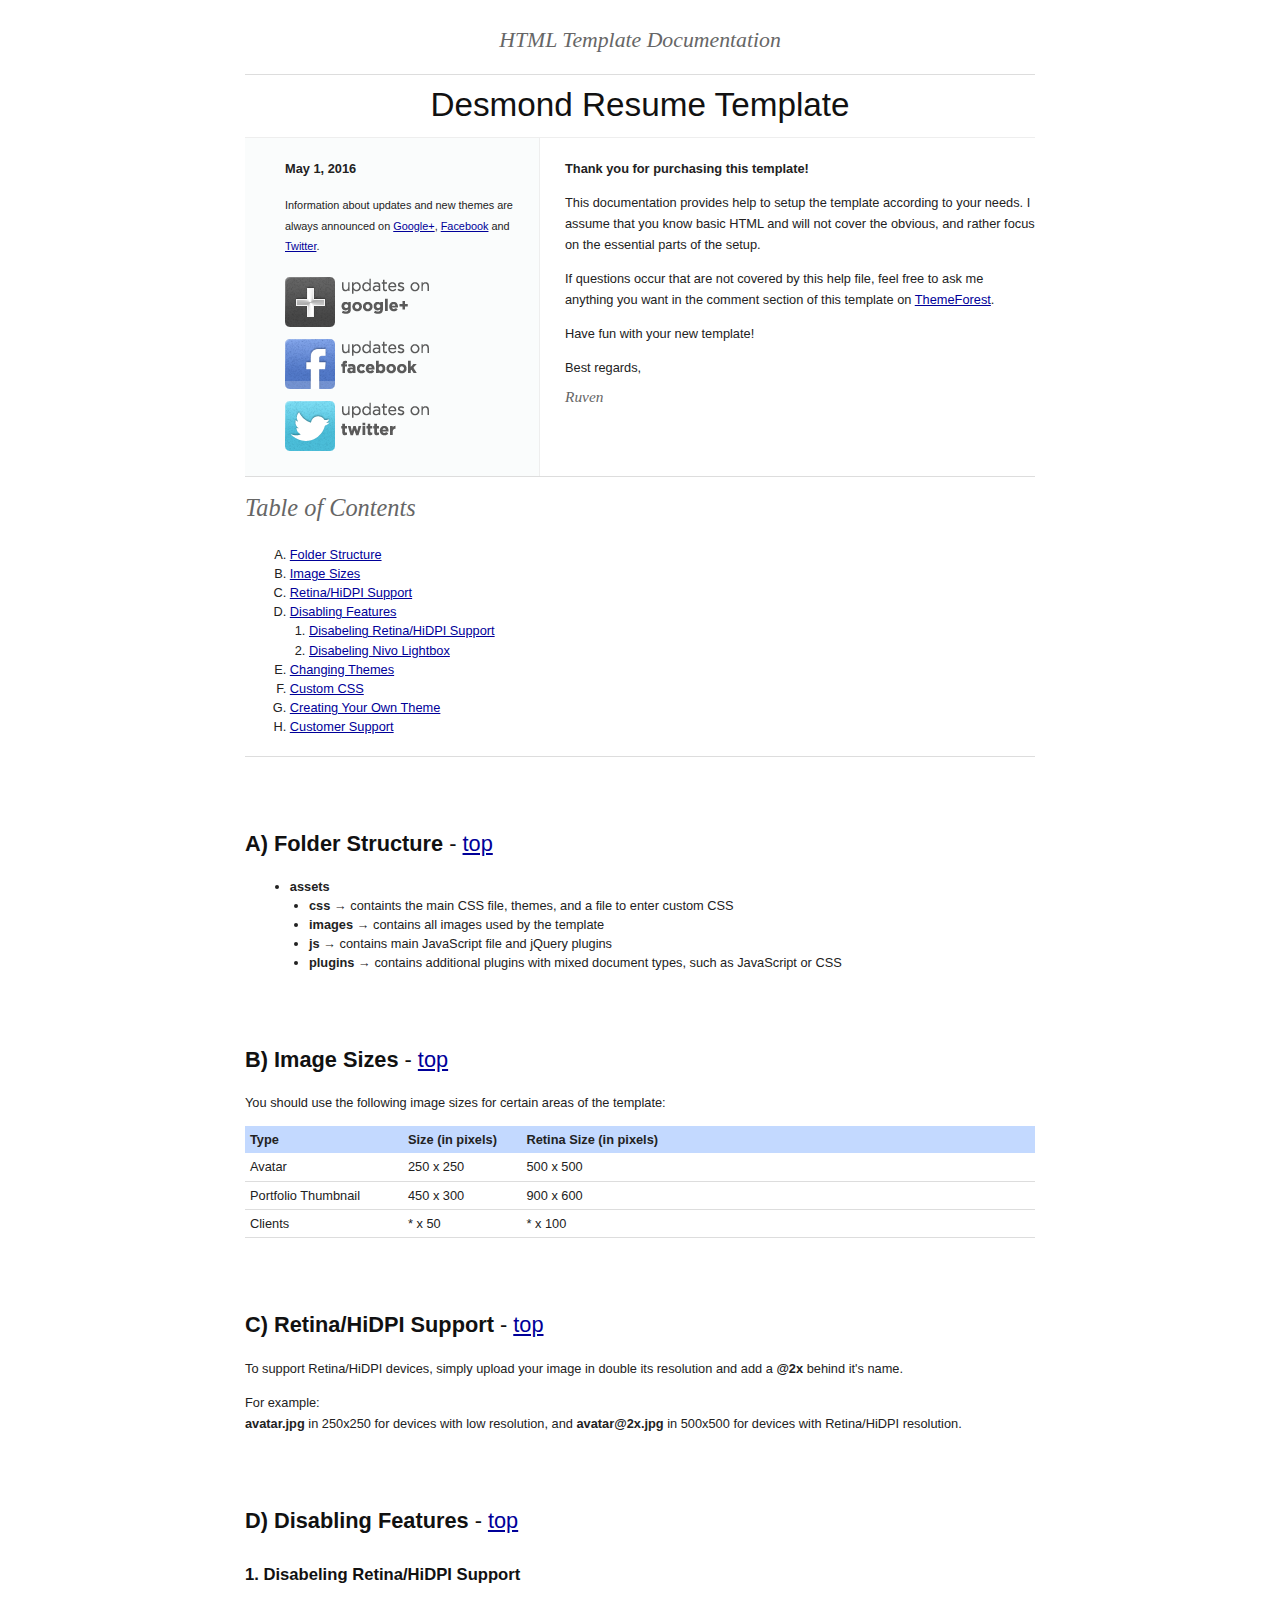
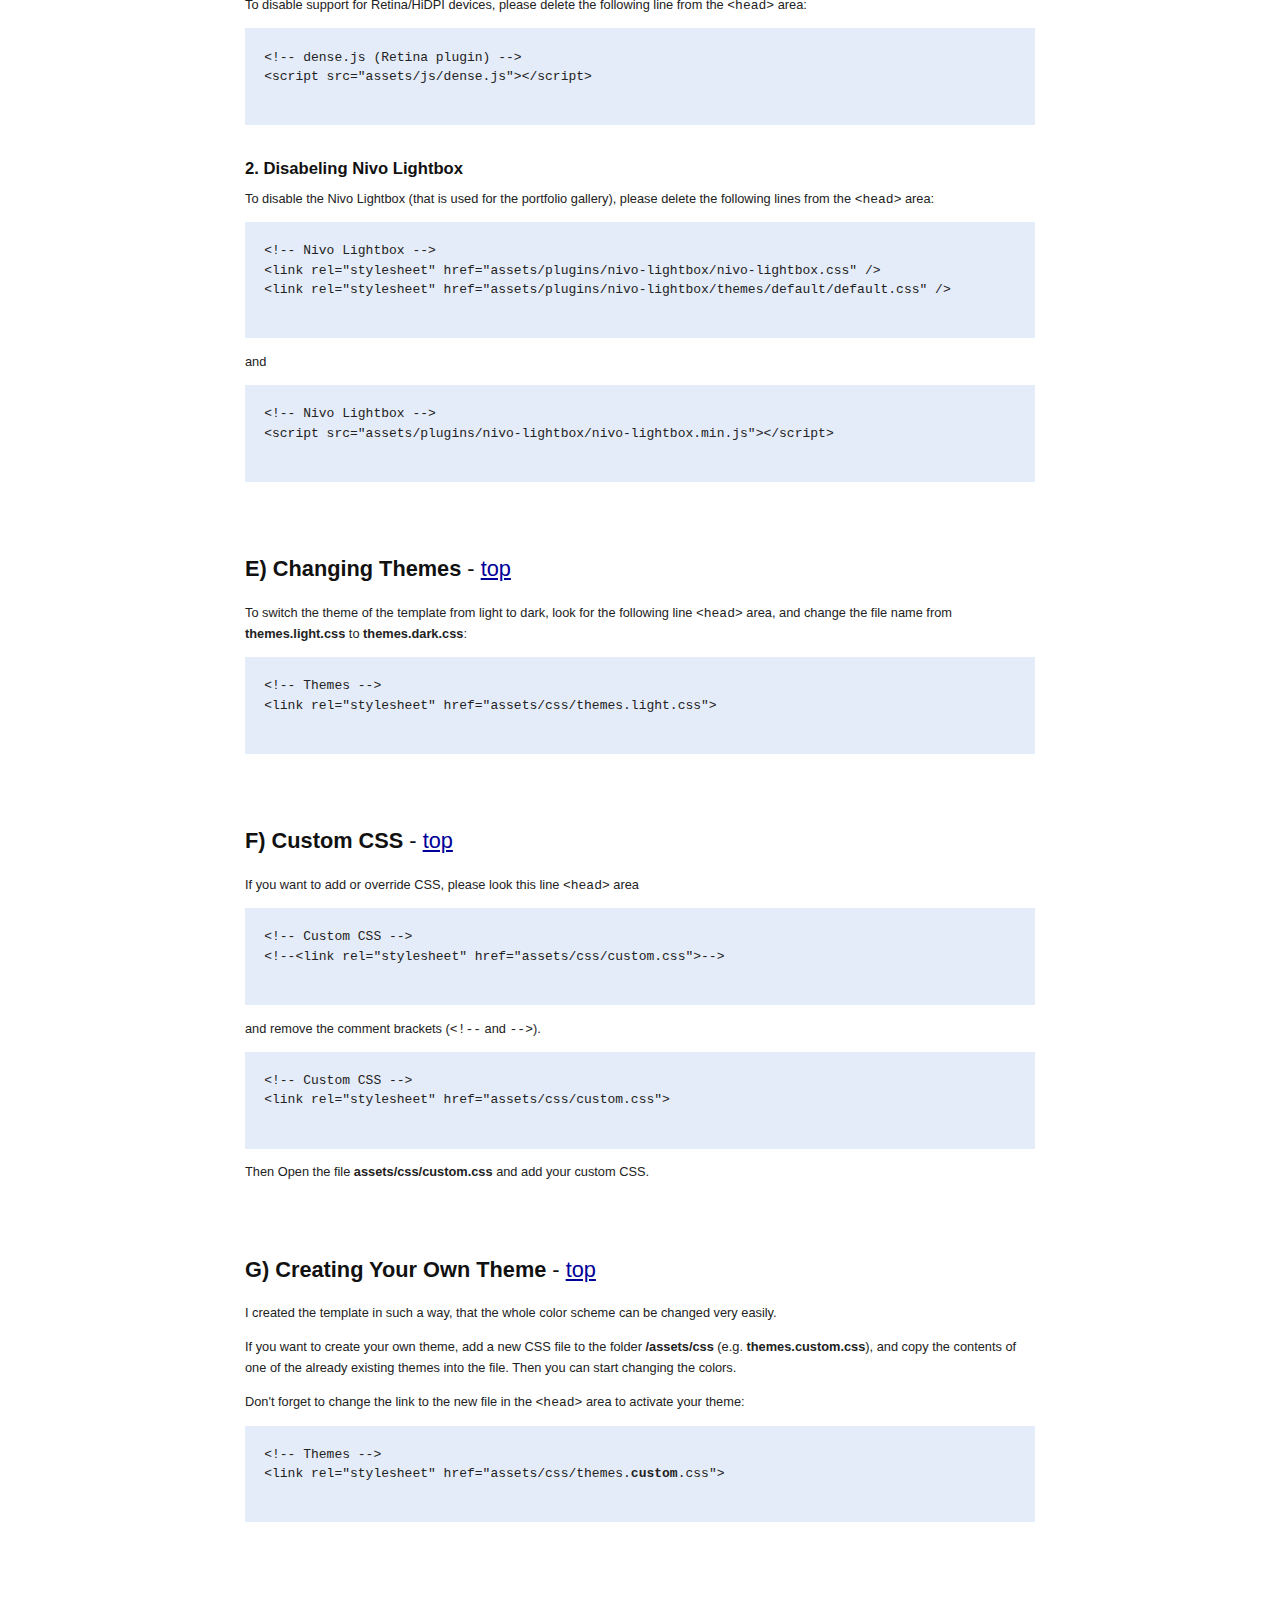
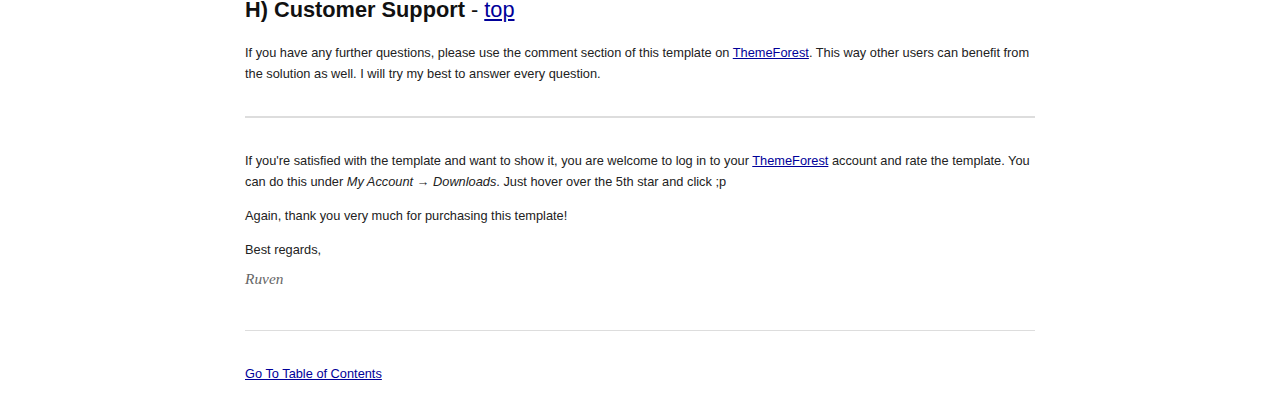
<file: documentation/index.html>
<!DOCTYPE HTML PUBLIC "-//W3C//DTD HTML 4.01//EN" "http://www.w3.org/TR/html4/strict.dtd">
<html lang="en-US">

    <head lang="en">
        <meta http-equiv="content-type" content="text/html;charset=utf-8">
        <title>Desmond Resume Template Documentation</title>
        <!-- Framework CSS -->
        <link rel="stylesheet" href="assets/blueprint-css/screen.css" type="text/css" media="screen, projection">
        <link rel="stylesheet" href="assets/blueprint-css/print.css" type="text/css" media="print">
        <!--[if lt IE 8]><link rel="stylesheet" href="assets/blueprint-css/ie.css" type="text/css" media="screen, projection"><![endif]-->
        <link rel="stylesheet" href="assets/blueprint-css/plugins/fancy-type/screen.css" type="text/css" media="screen, projection">
    </head>


    <body>
        <div class="container">

            <h3 class="center alt top">HTML Template Documentation</h3>

            <hr/>

            <h1 class="center">Desmond Resume Template</h1>

            <div class="borderTop">
                <div class="span-6 colborder info prepend-1">
                    <p class="prepend-top">
                        <strong>
                            May 1, 2016
                        </strong>
                    </p>
                    <p class="prepend-top small">
                        Information about updates and new themes are always announced on <a target="_blank" href="https://plus.google.com/113894971444572788458/">Google+</a>, <a target="_blank" href="https://www.facebook.com/RuvenThemes">Facebook</a> and <a target="_blank" href="http://twitter.com/_ruven">Twitter</a>.
                    </p>
                    <p class="prepend-top">
                        <a target="_blank" href="https://plus.google.com/113894971444572788458/">
                            <img src="assets/images/social_icons/google-plus.png" alt="Follow Ruven on Google+" width="144" height="56">
                        </a>
                        <br/>
                        <a target="_blank" href="https://www.facebook.com/RuvenThemes">
                            <img src="assets/images/social_icons/facebook.png" alt="Add Ruven on Facebook" width="144" height="56">
                        </a>
                        <br/>
                        <a target="_blank" href="http://twitter.com/_ruven">
                            <img src="assets/images/social_icons/twitter.png" alt="Follow Ruven on Twitter" width="144" height="56">
                        </a>
                    </p>
                </div><!-- end div .span-6 -->

                <div class="span-12 last">
                    <p class="prepend-top append-0">
                        <b>Thank you for purchasing this template!</b>
                    </p>
                    <p>
                        This documentation provides help to setup the template according to your needs.
                        I assume that you know basic HTML and will not cover the obvious, and rather focus on the essential parts of the setup.
                    </p>
                    <p>
                        If questions occur that are not covered by this help file, feel free to ask me anything you want in the comment section of this template on <a href="http://themeforest.net/user/RuvenThemes/portfolio?ref=RuvenThemes">ThemeForest</a>.
                    </p>
                    <p>
                        Have fun with your new template!
                    </p>
                    <p>
                        Best regards,<br/>
                        <span class="alt large">Ruven</span>
                    </p>
                </div>
            </div><!-- end div .borderTop -->

            <hr/>









            <h2 id="toc" class="alt">Table of Contents</h2>

            <ol class="alpha">

                <li><a href="#folder-structure">Folder Structure</a></li>
                <li><a href="#image-sizes">Image Sizes</a></li>
                <li><a href="#retina-support">Retina/HiDPI Support</a></li>
                <li><a href="#disabling-features">Disabling Features</a>
                    <ol>
                        <li><a href="#disabling-retina">Disabeling Retina/HiDPI Support</a></li>
                        <li><a href="#disabling-lightbox">Disabeling Nivo Lightbox</a></li>
                    </ol>
                </li>
                <li><a href="#changing-themes">Changing Themes</a></li>
                <li><a href="#custom-css">Custom CSS</a></li>
                <li><a href="#custom-theme">Creating Your Own Theme</a></li>
                <li><a href="#customer-support">Customer Support</a></li>

            </ol>

            <hr>



            <h3 id="folder-structure"><strong>A) Folder Structure</strong> - <a href="#toc">top</a></h3>

            <ul>
                <li><strong>assets</strong>
                    <ul>
                        <li><strong>css</strong> → containts the main CSS file, themes, and a file to enter custom CSS
                        <li><strong>images</strong> → contains all images used by the template
                        <li><strong>js</strong> → contains main JavaScript file and jQuery plugins</li>
                        <li><strong>plugins</strong> → contains additional plugins with mixed document types, such as JavaScript or CSS</li>
                    </ul>
                </li>
            </ul>



            <h3 id="image-sizes"><strong>B) Image Sizes</strong> - <a href="#toc">top</a></h3>

            <p>
                You should use the following image sizes for certain areas of the template:
            </p>
            <table summary="Picture Sizes">
                <colgroup>
                    <col width="20%">
                    <col width="15%">
                    <col width="*">
                </colgroup>
                <thead>
                    <tr>
                        <th>Type</th>
                        <th>Size (in pixels)</th>
                        <th>Retina Size (in pixels)</th>
                    </tr>
                </thead>
                <tbody>
                    <tr>
                        <td>Avatar</td>
                        <td>250 x 250</td>
                        <td>500 x 500</td>
                    </tr>
                    <tr>
                        <td>Portfolio Thumbnail</td>
                        <td>450 x 300</td>
                        <td>900 x 600</td>
                    </tr>
                    <tr>
                        <td>Clients</td>
                        <td>* x 50</td>
                        <td>* x 100</td>
                    </tr>
                </tbody>
            </table>



            <h3 id="retina-support"><strong>C) Retina/HiDPI Support</strong> - <a href="#toc">top</a></h3>

            <p>
                To support Retina/HiDPI devices, simply upload your image in double its resolution and add a <b>@2x</b> behind it's name.
            </p>
            <p>
                For example:
                <br/>
                <b>avatar.jpg</b> in 250x250 for devices with low resolution, and <b>avatar@2x.jpg</b> in 500x500 for devices with Retina/HiDPI resolution.
            </p>



            <h3 id="disabling-features"><strong>D) Disabling Features</strong> - <a href="#toc">top</a></h3>

            <h4 id="disabling-retina">1. Disabeling Retina/HiDPI Support</h4>
            <p>
                To disable support for Retina/HiDPI devices, please delete the following line from the <code>&lt;head&gt;</code> area:
            </p>
            <div class="box">
                <pre>
&lt;!-- dense.js (Retina plugin) --&gt;
&lt;script src=&quot;assets/js/dense.js&quot;&gt;&lt;/script&gt;</pre>
            </div>

            <h4 id="disabling-lightbox">2. Disabeling Nivo Lightbox</h4>
            <p>
                To disable the Nivo Lightbox (that is used for the portfolio gallery), please delete the following lines from the <code>&lt;head&gt;</code> area:
            </p>
            <div class="box">
                <pre>
&lt;!-- Nivo Lightbox --&gt;
&lt;link rel=&quot;stylesheet&quot; href=&quot;assets/plugins/nivo-lightbox/nivo-lightbox.css&quot; /&gt;
&lt;link rel=&quot;stylesheet&quot; href=&quot;assets/plugins/nivo-lightbox/themes/default/default.css&quot; /&gt;</pre>
            </div>
            <p>
                and
            </p>
            <div class="box">
                <pre>
&lt;!-- Nivo Lightbox --&gt;
&lt;script src=&quot;assets/plugins/nivo-lightbox/nivo-lightbox.min.js&quot;&gt;&lt;/script&gt;</pre>
            </div>



            <h3 id="changing-themes"><strong>E) Changing Themes</strong> - <a href="#toc">top</a></h3>

            <p>
                To switch the theme of the template from light to dark, look for the following line <code>&lt;head&gt;</code> area, and change the file name from <b>themes.light.css</b> to <b>themes.dark.css</b>:
            </p>
            <div class="box">
                <pre>
&lt;!-- Themes --&gt;
&lt;link rel=&quot;stylesheet&quot; href=&quot;assets/css/themes.light.css&quot;&gt;</pre>
            </div>



            <h3 id="custom-css"><strong>F) Custom CSS</strong> - <a href="#toc">top</a></h3>

            <p>
                If you want to add or override CSS, please look this line <code>&lt;head&gt;</code> area
            </p>
            <div class="box">
                <pre>
&lt;!-- Custom CSS --&gt;
&lt;!--&lt;link rel=&quot;stylesheet&quot; href=&quot;assets/css/custom.css&quot;&gt;--&gt;</pre>
            </div>
            <p>
                and remove the comment brackets (<code>&lt;!--</code> and <code>--&gt;</code>).
            </p>
            <div class="box">
                <pre>
&lt;!-- Custom CSS --&gt;
&lt;link rel=&quot;stylesheet&quot; href=&quot;assets/css/custom.css&quot;&gt;</pre>
            </div>
            <p>
                Then Open the file <b>assets/css/custom.css</b> and add your custom CSS.
            </p>



            <h3 id="custom-theme"><strong>G) Creating Your Own Theme</strong> - <a href="#toc">top</a></h3>

            <p>
                I created the template in such a way, that the whole color scheme can be changed very easily.
            </p>
            <p>
                If you want to create your own theme, add a new CSS file to the folder <b>/assets/css</b> (e.g. <b>themes.custom.css</b>), and copy the contents of one of the already existing themes into the file.
                Then you can start changing the colors.
            </p>
            <p>
                Don't forget to change the link to the new file in the <code>&lt;head&gt;</code> area to activate your theme:
            </p>
            <div class="box">
                <pre>
&lt;!-- Themes --&gt;
&lt;link rel=&quot;stylesheet&quot; href=&quot;assets/css/themes.<b>custom</b>.css&quot;&gt;</pre>
            </div>



            <h3 id="customer-support"><strong>H) Customer Support</strong> - <a href="#toc">top</a></h3>

            <p>
                If you have any further questions, please use the comment section of this template on <a href="http://themeforest.net/user/RuvenThemes/portfolio?ref=RuvenThemes">ThemeForest</a>.
                This way other users can benefit from the solution as well.
                I will try my best to answer every question.
            </p>

            <br/>

            <hr/>

            <br/>

            <p>
              If you're satisfied with the template and want to show it, you are welcome to log in to your <a href="http://themeforest.net/user/RuvenThemes/portfolio?ref=RuvenThemes">ThemeForest</a> account and rate the template.
              You can do this under <i>My Account → Downloads</i>. Just hover over the 5th star and click ;p
            </p>

            <p>
              Again, thank you very much for purchasing this template!

            <p>
              Best regards,
              <br/>
              <span class="alt large">Ruven</span>
            </p>

            <br/>
            <hr/>
            <br/>

            <p><a href="#toc">Go To Table of Contents</a></p>

            <hr class="space"/>





        </div>
        <!-- end .container -->
    </body>

</html>
</file>
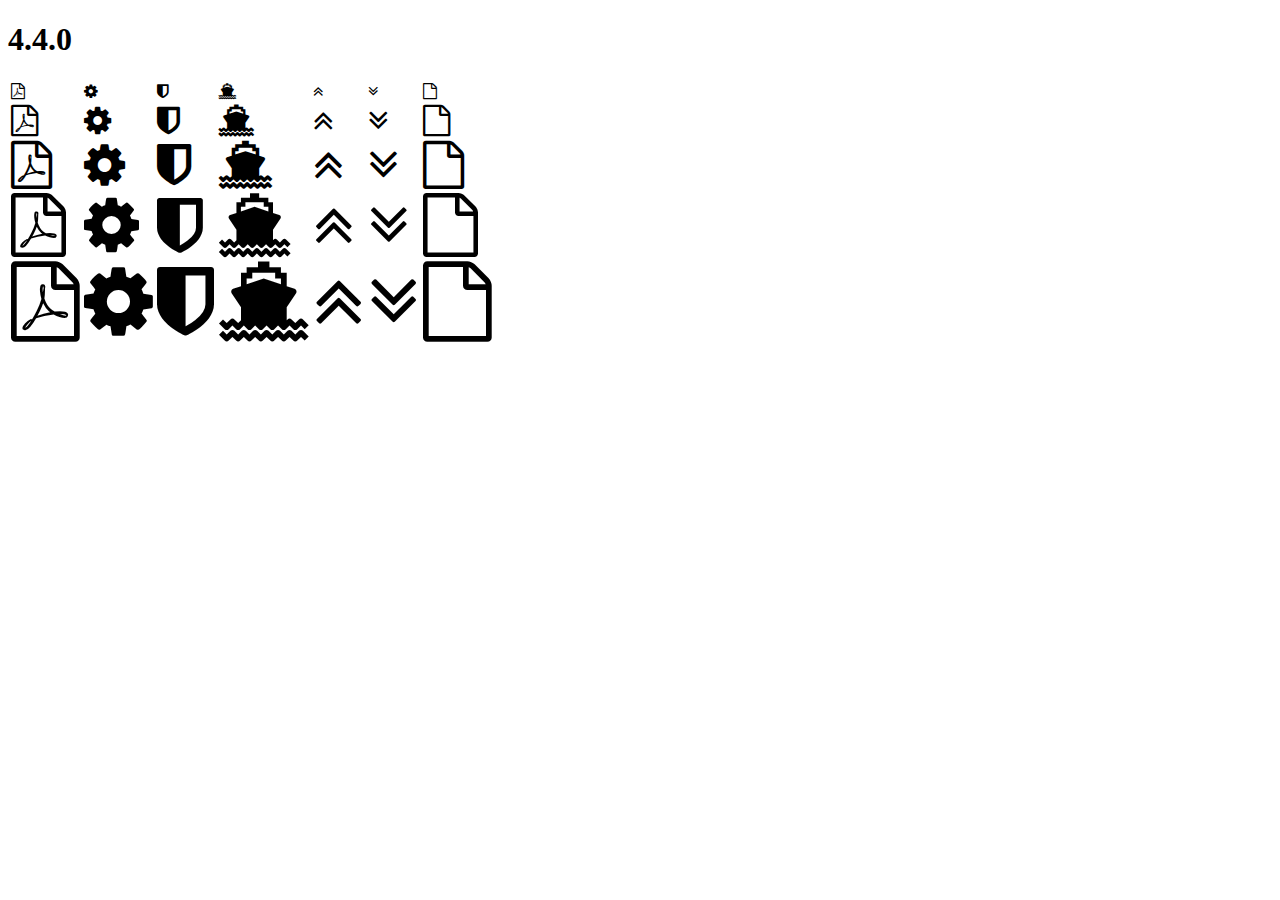
<file: assets/plugins/font-awesome/fonts/4.4.0/index.html>
<!DOCTYPE html>
<html>
  <head>
    <link rel="stylesheet" href="https://maxcdn.bootstrapcdn.com/font-awesome/4.4.0/css/font-awesome.css" />
  </head>

  <body>
    <h1>4.4.0</h1>
    <table>
      <tr>
        <td><i class="fa fa-1x fa-file-pdf-o"></i></td>
        <td><i class="fa fa-1x fa-cog"></i></td>
        <td><i class="fa fa-1x fa-shield"></i></td>
        <td><i class="fa fa-1x fa-ship"></i></td>
        <td><i class="fa fa-1x fa-angle-double-up"></i></td>
        <td><i class="fa fa-1x fa-angle-double-down"></i></td>
        <td><i class="fa fa-1x fa-file-o"></i></td>
      </tr>
      <tr>
        <td><i class="fa fa-2x fa-file-pdf-o"></i></td>
        <td><i class="fa fa-2x fa-cog"></i></td>
        <td><i class="fa fa-2x fa-shield"></i></td>
        <td><i class="fa fa-2x fa-ship"></i></td>
        <td><i class="fa fa-2x fa-angle-double-up"></i></td>
        <td><i class="fa fa-2x fa-angle-double-down"></i></td>
        <td><i class="fa fa-2x fa-file-o"></i></td>
      </tr>
      <tr>
        <td><i class="fa fa-3x fa-file-pdf-o"></i></td>
        <td><i class="fa fa-3x fa-cog"></i></td>
        <td><i class="fa fa-3x fa-shield"></i></td>
        <td><i class="fa fa-3x fa-ship"></i></td>
        <td><i class="fa fa-3x fa-angle-double-up"></i></td>
        <td><i class="fa fa-3x fa-angle-double-down"></i></td>
        <td><i class="fa fa-3x fa-file-o"></i></td>
      </tr>
      <tr>
        <td><i class="fa fa-4x fa-file-pdf-o"></i></td>
        <td><i class="fa fa-4x fa-cog"></i></td>
        <td><i class="fa fa-4x fa-shield"></i></td>
        <td><i class="fa fa-4x fa-ship"></i></td>
        <td><i class="fa fa-4x fa-angle-double-up"></i></td>
        <td><i class="fa fa-4x fa-angle-double-down"></i></td>
        <td><i class="fa fa-4x fa-file-o"></i></td>
      </tr>
      <tr>
        <td><i class="fa fa-5x fa-file-pdf-o"></i></td>
        <td><i class="fa fa-5x fa-cog"></i></td>
        <td><i class="fa fa-5x fa-shield"></i></td>
        <td><i class="fa fa-5x fa-ship"></i></td>
        <td><i class="fa fa-5x fa-angle-double-up"></i></td>
        <td><i class="fa fa-5x fa-angle-double-down"></i></td>
        <td><i class="fa fa-5x fa-file-o"></i></td>
      </tr>
    </table>
  </body>

</html>
</file>
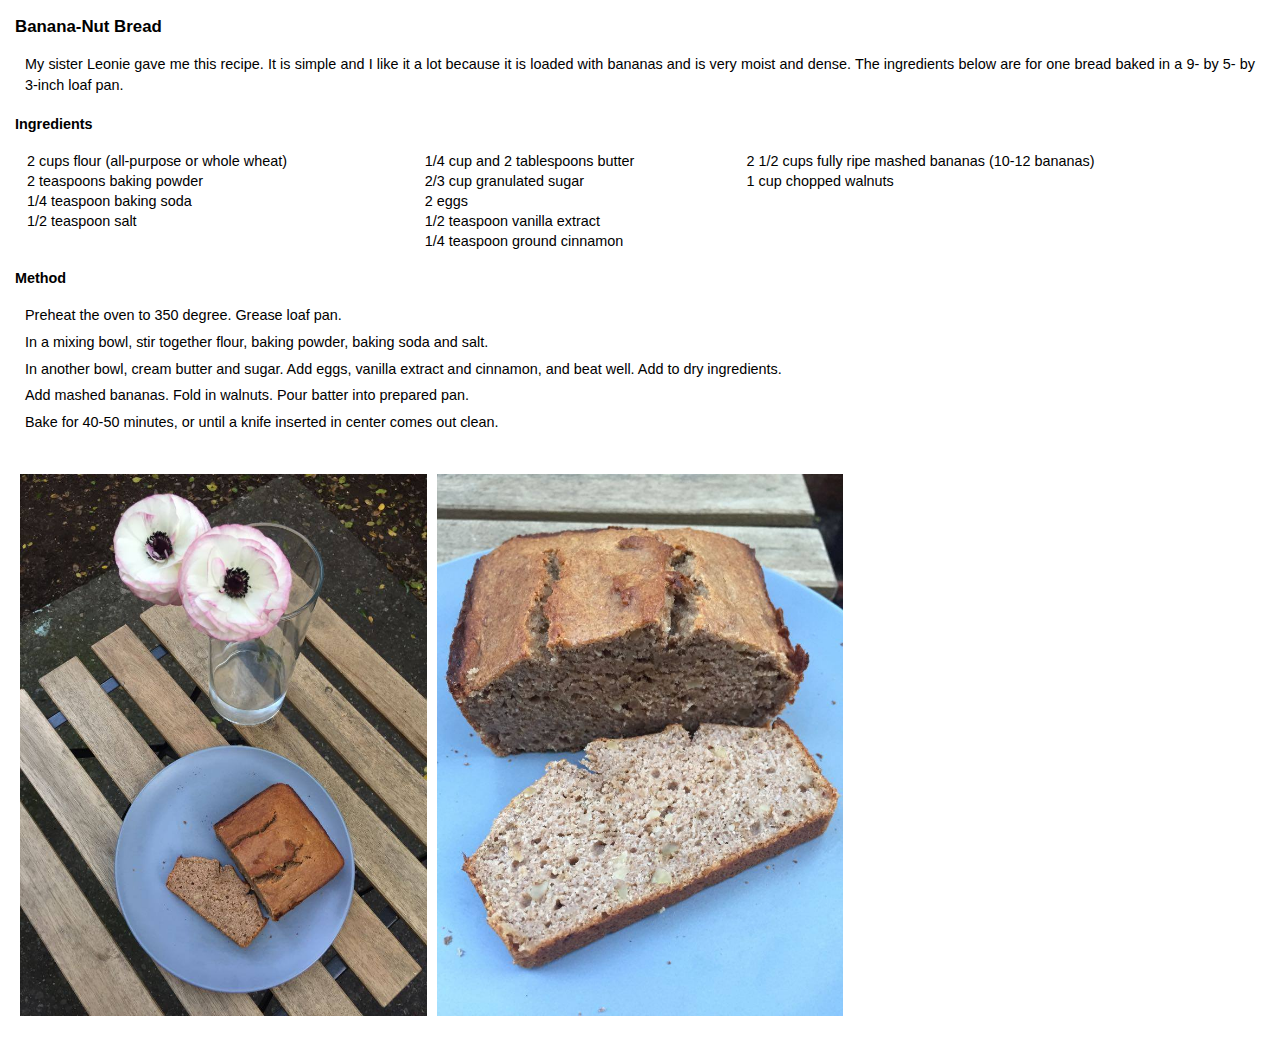
<file: Recipes/BananaBread.html>
<!DOCTYPE html>
<html>
<head>
<title>Banana Bread Recipe</title>
    <meta charset="UTF-8">
    <style>
      body {
        background-color: rgb(255, 255, 255); 
        font-family: Helvetica, Arial, san-serif;
        margin: 15px;
        font-size: 90%;
      }
      p {
        margin-top: 5px;
        margin-bottom: 5px;
        margin-right: 10px;
        margin-left: 10px;        
        line-height: 1.5;
        text-align: justify;
      }   
      p.b {
        margin-top: 5px;
        margin-bottom: 5px;
        margin-right: 10px;
        margin-left: 84px;        
        line-height: 1.5;
        text-align: justify;
        text-indent:-74px; 
        }
      h3 {
        font-family: Helvetica, Arial, san-serif;
      } 
    table {
       font-family: Helvetica, Arial, san-serif;
       border-collapse: collapse;
       width: 100%;
       margin-left: 10px;
       margin-right: 10px;
       table-layout: auto;
    }
    td, th {
      text-align: left;
      padding: 2px;
    }
      * {
      box-sizing: border-box;
    }
    .column {
      float: left;
      width: 33.33%;
      padding: 5px;
    }
    /* Clearfix (clear floats) */
    .row::after {
      content: "";
      clear: both;
      display: table;
    }        
    </style>
</head>
<body>

    <h3>Banana-Nut Bread</h3>
    
    <p>
        My sister Leonie gave me this recipe. It is simple and I like it a lot because it is loaded with bananas and is very moist 
        and dense. The ingredients below are for one bread baked in a 9- by 5- by 3-inch loaf pan. 
    </p>
      
    <h4>Ingredients</h4>
    <table>  
        <tr>
            <td>2 cups flour (all-purpose or whole wheat)</td>
            <td>1/4 cup and 2 tablespoons butter</td>
            <td>2 1/2 cups fully ripe mashed bananas (10-12 bananas)</td>
        </tr>
        <tr>
            <td>2 teaspoons baking powder</td>
            <td>2/3 cup granulated sugar</td>            
            <td>1 cup chopped walnuts</td>            
        </tr>
        <tr>
            <td>1/4 teaspoon baking soda</td>
            <td>2 eggs</td>            
        </tr>       
        <tr>
            <td>1/2 teaspoon salt</td>
            <td>1/2 teaspoon vanilla extract</td>            
            
        </tr>
        <tr>
            <td></td>
            <td>1/4 teaspoon ground cinnamon</td>
        </tr>
    </table>
   
    <h4>Method</h4>
    <p>
        Preheat the oven to 350 degree. Grease loaf pan. 
    </p>    
    <p>
        In a mixing bowl, stir together flour, baking powder, baking soda and salt.
    </p>
    <p>
        In another bowl, cream butter and sugar. Add eggs, vanilla extract and cinnamon, and beat well. Add to dry ingredients.
    </p>
    <p>
       Add mashed bananas. Fold in walnuts. Pour batter into prepared pan. 
    </p>
    <p>
        Bake for 40-50 minutes, or until a knife inserted in center comes out clean.
    </p>
    
    <div style="padding:15px">
    </div>
    
    <div class="row">
      <div class="column">
        <img src="/Images/BananaBread1.jpg" alt="BananaBread1" style="width:100%">
      </div>
      <div class="column">
        <img src="/Images/BananaBread2.jpg" alt="BananaBread1" style="width:100%">
      </div>
    </div> 
    
</body>
</html>
</file>
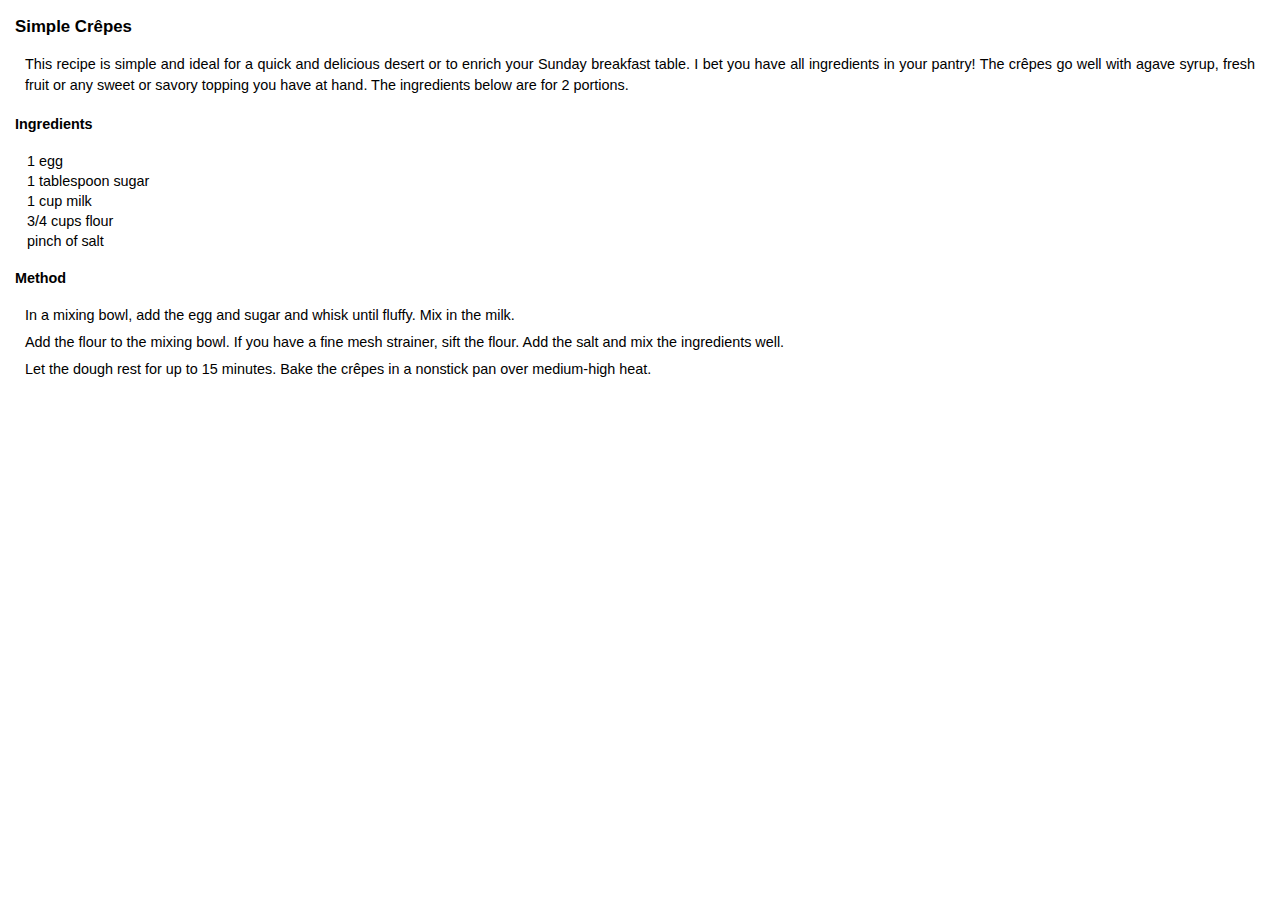
<file: Recipes/Crepes.html>
<!DOCTYPE html>
<html>
<head>
<title>Simple Crepes Recipe</title>
    <meta charset="UTF-8">
    <style>
      body {
        background-color: rgb(255, 255, 255); 
        font-family: Helvetica, Arial, san-serif;
        margin: 15px;
        font-size: 90%;
      }
      p {
        margin-top: 5px;
        margin-bottom: 5px;
        margin-right: 10px;
        margin-left: 10px;        
        line-height: 1.5;
        text-align: justify;
      }   
      p.b {
        margin-top: 5px;
        margin-bottom: 5px;
        margin-right: 10px;
        margin-left: 84px;        
        line-height: 1.5;
        text-align: justify;
        text-indent:-74px; 
        }
      h3 {
        font-family: Helvetica, Arial, san-serif;
      } 
    table {
       font-family: Helvetica, Arial, san-serif;
       border-collapse: collapse;
       width: 100%;
       margin-left: 10px;
       margin-right: 10px;
       table-layout: auto;
    }
    td, th {
      text-align: left;
      padding: 2px;
    }
    </style>
</head>
<body>

    <h3>Simple Cr&ecirc;pes</h3>
    
    <p>
        This recipe is simple and ideal for a quick and delicious desert or to enrich your Sunday breakfast table. 
        I bet you have all ingredients in your pantry! The cr&ecirc;pes go well with agave syrup, fresh fruit or any
        sweet or savory topping you have at hand. The ingredients below are for 2 portions.
    </p>
      
    <h4>Ingredients</h4>
    <table>  
        <tr>
            <td>1 egg</td>
        </tr>
        <tr>
            <td>1 tablespoon sugar</td>
        </tr>
        <tr>
            <td>1 cup milk</td>
        </tr>       
        <tr>
            <td>3/4 cups flour</td>
        </tr>
        <tr>
            <td>pinch of salt</td>
        </tr>
    </table>
   
    <h4>Method</h4>
    <p>
        In a mixing bowl, add the egg and sugar and whisk until fluffy. Mix in the milk.
    </p>
    <p>
       Add the flour to the mixing bowl. If you have a fine mesh strainer, sift the flour. 
       Add the salt and mix the ingredients well. 
    </p>
    <p>
       Let the dough rest for up to 15 minutes. Bake the cr&ecirc;pes in a nonstick pan over medium-high heat.
    </p>
    
</body>
</html>
</file>
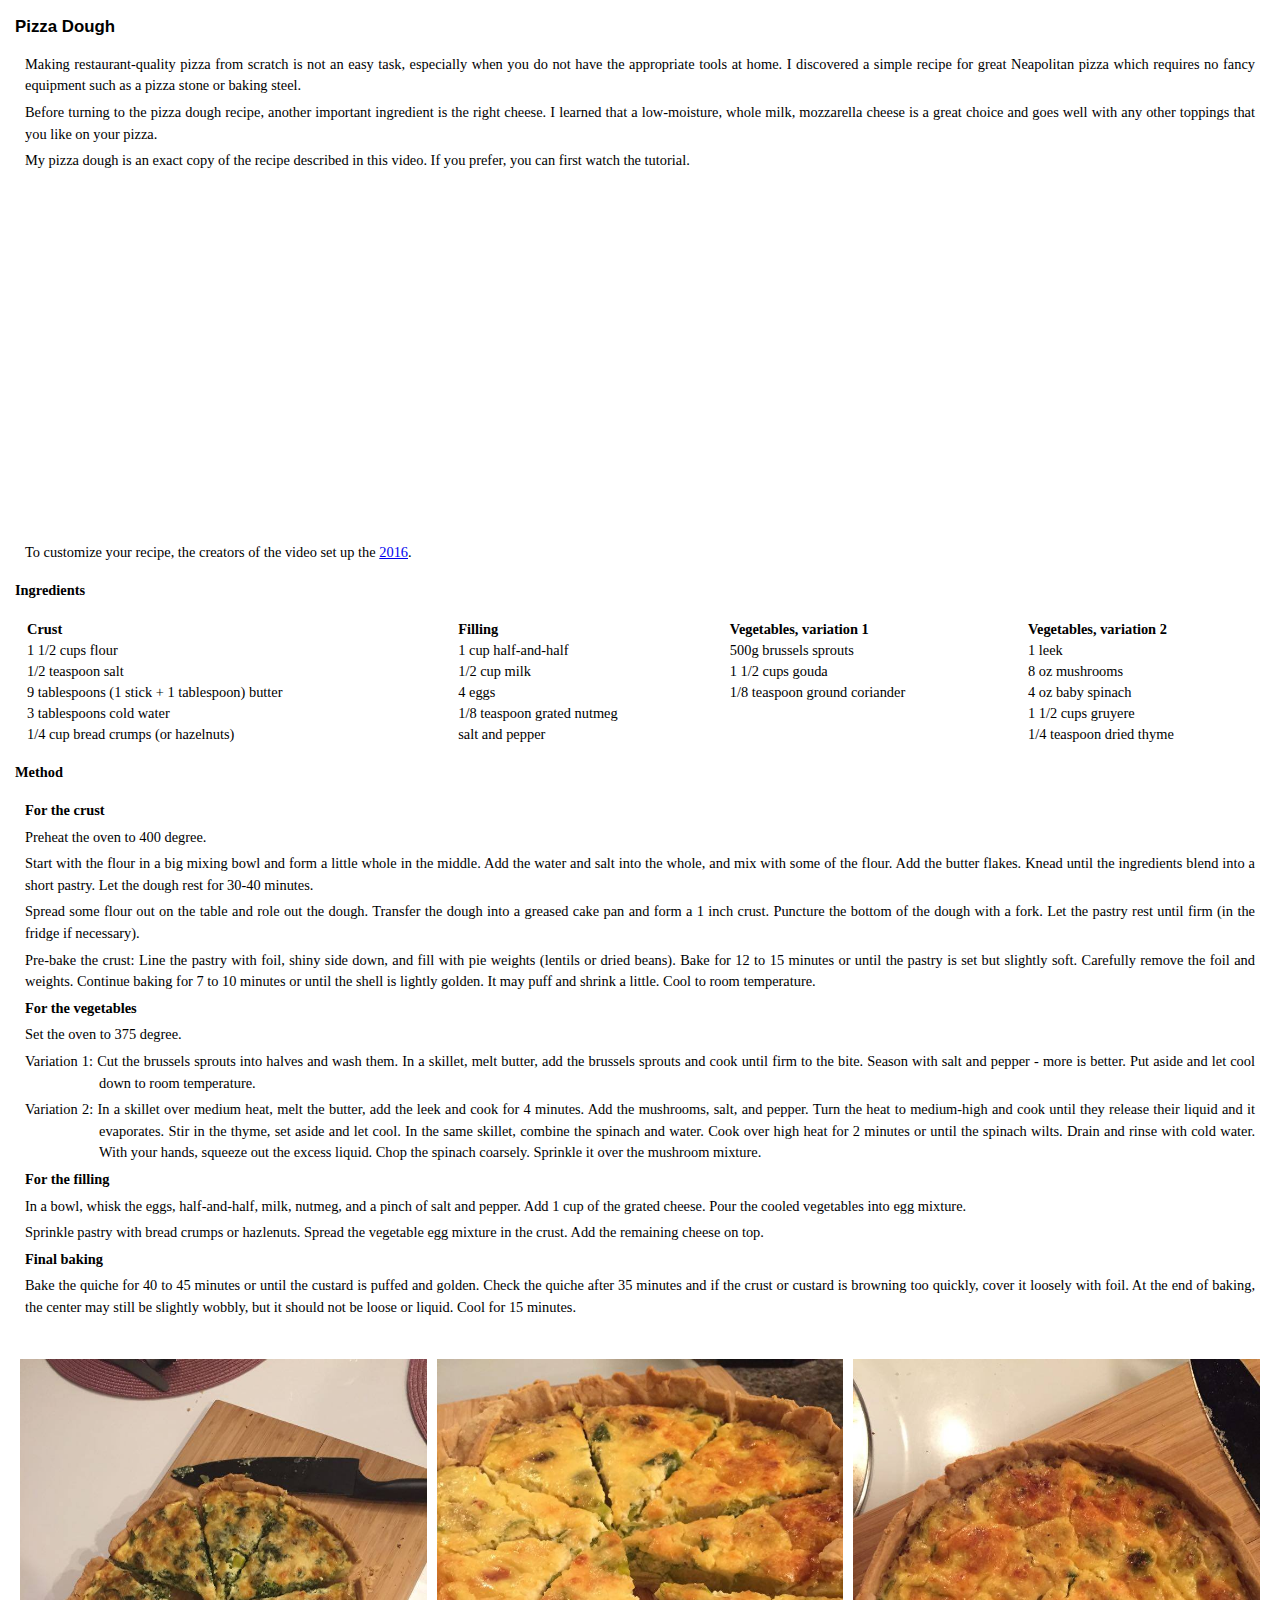
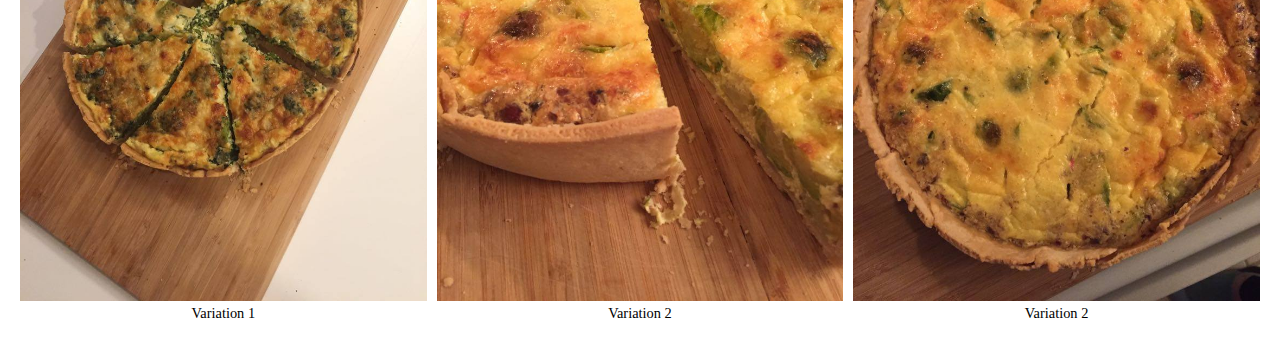
<file: Recipes/Pizza.html>
<!DOCTYPE html>
<html>
<head>
<title>Pizza Dough Recipe</title>
    <meta charset="UTF-8">
    <style>
      body {
        background-color: rgb(255, 255, 255); 
        font-family: 'LinuxLibertineRegular', serif;
        margin: 15px;
        font-size: 90%;
      }
      p {
        margin-top: 5px;
        margin-bottom: 5px;
        margin-right: 10px;
        margin-left: 10px;        
        line-height: 1.5;
        text-align: justify;
      }   
      p.b {
        margin-top: 5px;
        margin-bottom: 5px;
        margin-right: 10px;
        margin-left: 84px;        
        line-height: 1.5;
        text-align: justify;
        text-indent:-74px; 
        }
      h3 {
        font-family: Helvetica, Arial, san-serif;
      } 
    table {
       font-family: 'LinuxLibertineRegular', serif;
       border-collapse: collapse;
       width: 100%;
       margin-left: 10px;
       margin-right: 10px;
       table-layout: auto;
    }
    td, th {
      text-align: left;
      padding: 2px;
    }
    * {
      box-sizing: border-box;
    }
    .column {
      float: left;
      width: 33.33%;
      padding: 5px;
    }
    /* Clearfix (clear floats) */
    .row::after {
      content: "";
      clear: both;
      display: table;
    }        
    </style>
</head>
<body>

    <h3>Pizza Dough</h3>
    
    <p>
        Making restaurant-quality pizza from scratch is not an easy task, 
        especially when you do not have the appropriate tools at home. 
        I discovered a simple recipe for great Neapolitan pizza which requires no fancy equipment 
        such as a pizza stone or baking steel.
    </p>
    <p>
        Before turning to the pizza dough recipe, another important ingredient is the right cheese. 
        I learned that a low-moisture, whole milk, mozzarella cheese is a great choice 
        and goes well with any other toppings that you like on your pizza. 
    </p>
    <p>
        My pizza dough is an exact copy of the recipe described in this video. If you prefer, 
        you can first watch the tutorial.
    </p>
    
    <iframe id="ytplayer" type="text/html" width="640" height="360" src="https://www.youtube.com/embed/HkXojFU_LrE?autoplay=1&origin=http://example.com"
  frameborder="0" align="center"> </iframe>

    <p> 
        To customize your recipe, the creators of the video set up the 
        <a href="https://www.stadlermade.com/pizza-dough-calculator/" title="pizza dough calculator">2016</a>.
    </p>
    
    <h4>Ingredients</h4>
    <table>  
        <tr>
            <th>Crust</th>
            <th>Filling</th>
            <th>Vegetables, variation 1</th>
            <th>Vegetables, variation 2</th>            
        </tr>
        <tr>
            <td>1 1/2 cups flour</td>
            <td>1 cup half-and-half</td>
            <td>500g brussels sprouts</td>
            <td>1 leek</td>
        </tr>
        <tr>
            <td>1/2 teaspoon salt</td>
            <td>1/2 cup milk</td>
            <td>1 1/2 cups gouda</td>
            <td>8 oz mushrooms</td>
        </tr>
        <tr>
            <td>9 tablespoons (1 stick + 1 tablespoon) butter</td>
            <td>4 eggs</td>
            <td>1/8 teaspoon ground coriander</td>
            <td>4 oz baby spinach</td>
        </tr>
        <tr>
            <td>3 tablespoons cold water</td>
            <td>1/8 teaspoon grated nutmeg</td>
            <td></td>
            <td>1 1/2 cups gruyere</td>
        </tr>
        <tr>
            <td>1/4 cup bread crumps (or hazelnuts)</td>
            <td>salt and pepper</td>
            <td></td>
            <td>1/4 teaspoon dried thyme</td>
        </tr>
    </table>
   
    <h4>Method</h4>
    <p>
        <b>For the crust</b>
    </p>
    <p>
        Preheat the oven to 400 degree.
    </p>
    <p>
        Start with the flour in a big mixing bowl and form a little whole in the middle.
        Add the water and salt into the whole, and mix with some of the flour.
        Add the butter flakes. Knead until the ingredients blend into a short pastry.
        Let the dough rest for 30-40 minutes. 
    </p>
    <p>
        Spread some flour out on the table and role out the dough. 
        Transfer the dough into a greased cake pan and form a 1 inch crust. 
        Puncture the bottom of the dough with a fork. 
        Let the pastry rest until firm (in the fridge if necessary). 
    </p>
    <p>
        Pre-bake the crust: Line the pastry with foil, shiny side down, and fill with pie weights (lentils or dried beans). 
        Bake for 12 to 15 minutes or until the pastry is set but slightly soft. 
        Carefully remove the foil and weights. 
        Continue baking for 7 to 10 minutes or until the shell is lightly golden.
        It may puff and shrink a little. Cool to room temperature.
    </p>    

    <p>
        <b>For the vegetables</b>
    </p>
    <p>
        Set the oven to 375 degree.
    </p>
    <p class="b">
       Variation 1: Cut the brussels sprouts into halves and wash them. 
        In a skillet, melt butter, add the brussels sprouts and cook until firm to the bite.
        Season with salt and pepper &dash; more is better. 
        Put aside and let cool down to room temperature.
    </p>
    <p class="b">
        Variation 2: In a skillet over medium heat, melt the butter, add the leek and cook for 4 minutes. 
            Add the mushrooms, salt, and pepper. 
            Turn the heat to medium-high and cook until they release their liquid and it evaporates. 
            Stir in the thyme, set aside and let cool.
            In the same skillet, combine the spinach and water. 
            Cook over high heat for 2 minutes or until the spinach wilts. 
            Drain and rinse with cold water. With your hands, squeeze out the excess liquid. 
            Chop the spinach coarsely. Sprinkle it over the mushroom mixture.
    </p>
   
    <p>
        <b>For the filling</b>
    </p>
    <p>
        In a bowl, whisk the eggs, half-and-half, milk, nutmeg, and a pinch of salt and pepper. 
        Add 1 cup of the grated cheese. Pour the cooled vegetables into egg mixture.
    </p>
    <p>
        Sprinkle pastry with bread crumps or hazlenuts. Spread the vegetable egg mixture in the crust.
        Add the remaining cheese on top.
    </p>
    
    <p>
        <b>Final baking</b>
    </p>
    <p>
        Bake the quiche for 40 to 45 minutes or until the custard is puffed and golden. 
        Check the quiche after 35 minutes and if the crust or custard is browning too quickly, cover it loosely with foil. 
        At the end of baking, the center may still be slightly wobbly, but it should not be loose or liquid. Cool for 15 minutes.
    </p>    
    
    <div style="padding:15px">
    </div>
    
    <div class="row">
      <div class="column">
        <img src="/Images/Quiche1.jpg" alt="Quiche1" style="width:100%">
        <figcaption style="text-align:center;">Variation 1</figcaption>             
      </div>
      <div class="column">
        <img src="/Images/Quiche2.jpg" alt="Quiche2" style="width:100%">
        <figcaption style="text-align:center;">Variation 2</figcaption>             
      </div>
      <div class="column">
        <img src="/Images/Quiche3.jpg" alt="Quiche3" style="width:100%">
        <figcaption style="text-align:center;">Variation 2</figcaption>   
      </div>
    </div>
    
</body>
</html>
</file>
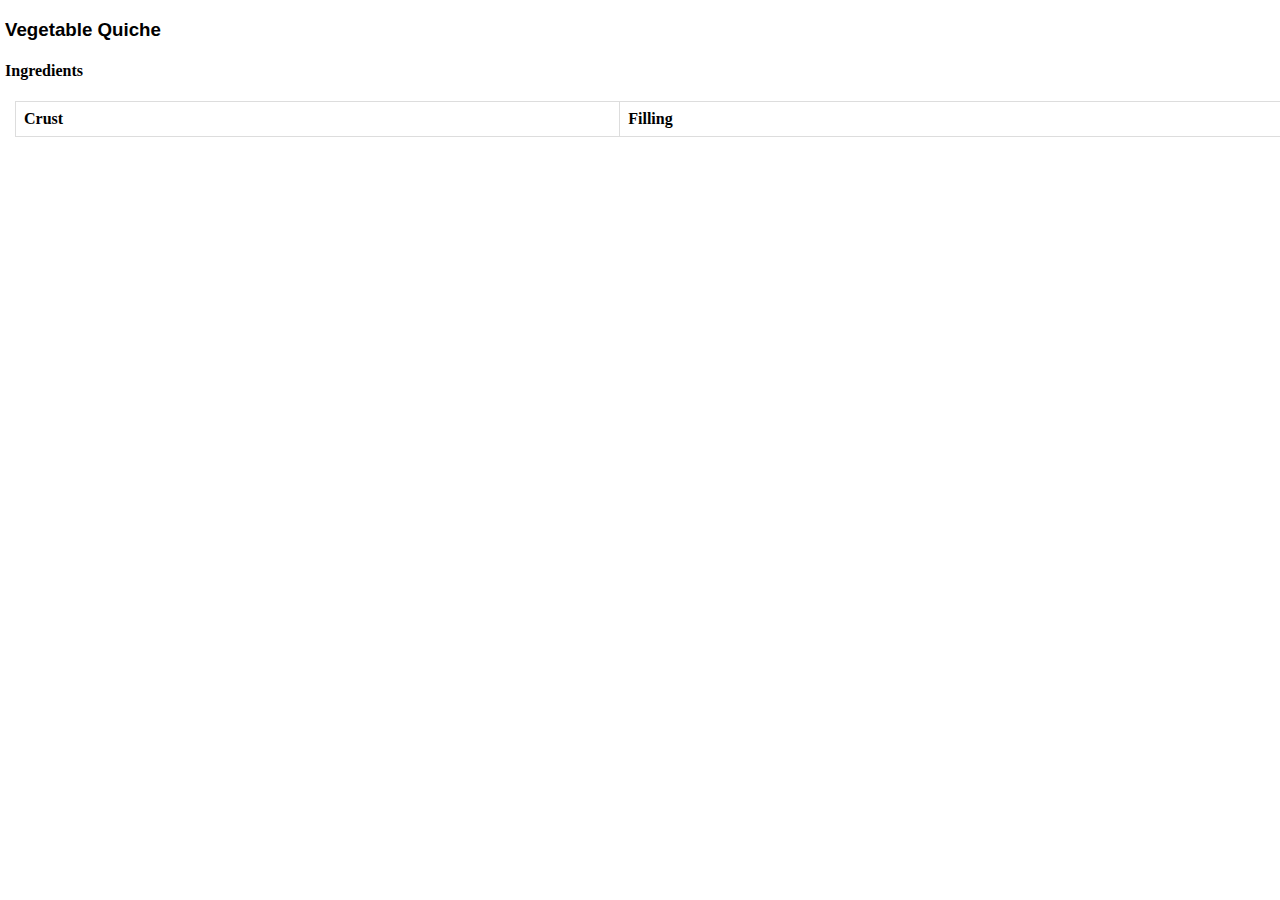
<file: Recipes/Quiche.html>
<!DOCTYPE html>
<html>
<head>
<title>Quiche Recipe</title>
    <meta charset="UTF-8">
    <style>
      body {
        background-color: rgb(255, 255, 255); 
        font-family: 'LinuxLibertineRegular', serif;
        margin-left: 5px
      }
      p {
        margin-top: 5px;
        margin-bottom: 5px;
        margin-right: 5px;
        margin-left: 5px;        
        line-height: 1.5;
        text-align: justify;
      }   
      h3 {
        font-family: Helvetica, Arial, san-serif;
      } 
    table {
       font-family: inherit;
       border-collapse: collapse;
       width: 100%;
       margin-left: 10px
    }
    td, th {
      border: 1px solid #dddddd;
      text-align: left;
      padding: 8px;
    }
    </style>
</head>
<body>

    <h3>Vegetable Quiche</h3>
    <h4>Ingredients</h4>
    <table>
        <tr>
            <th>Crust</th>
            <th>Filling</th>
        </tr>
    </table>
   
</body>
</html>
</file>
<file: documentation/assets/blueprint-css/screen.css>
/* -----------------------------------------------------------------------


 Blueprint CSS Framework 0.9
 http://blueprintcss.org

   * Copyright (c) 2007-Present. See LICENSE for more info.
   * See README for instructions on how to use Blueprint.
   * For credits and origins, see AUTHORS.
   * This is a compressed file. See the sources in the 'src' directory.

----------------------------------------------------------------------- */

/* reset.css */
html, body, div, span, object, iframe, h1, h2, h3, h4, h5, h6, p, blockquote, pre, a, abbr, acronym, address, code, del, dfn, em, img, q, dl, dt, dd, ol, ul, li, fieldset, form, label, legend, table, caption, tbody, tfoot, thead, tr, th, td {margin:0;padding:0;border:0;font-weight:inherit;font-style:inherit;font-size:100%;font-family:inherit;vertical-align:baseline;}
body {line-height:1.5;}
table {border-collapse:separate;border-spacing:0;}
caption, th, td {text-align:left;font-weight:normal;}
table, td, th {vertical-align:middle;}
blockquote:before, blockquote:after, q:before, q:after {content:"";}
blockquote, q {quotes:"" "";}
a img {border:none;}

/* custom.css */
.info { background:#fafcfc; }
.borderTop { border-top: 1px solid #eee;}
.append-0 {padding-right:20px;}

/* typography.css */
body {font-size:80%;color:#222;background:#fff;font-family:"Helvetica Neue", Arial, Helvetica, sans-serif;padding-top:30px;}
h1, h2, h3, h4, h5, h6 {font-weight:normal;color:#111;}
h1 {font-size:2.6em;line-height:1;margin-bottom:0.5em;}
h2 {font-size:1.9em;margin-bottom:0.75em;}
h3 {font-size:1.4em;line-height:1;margin-bottom:1em;}
h4 {font-size:1.1em;line-height:1.25;margin-bottom:1.25em;}
h5 {font-size:1em;font-weight:bold;margin-bottom:1.5em;}
h6 {font-size:1em;font-weight:bold;}
h1 img, h2 img, h3 img, h4 img, h5 img, h6 img {margin:0;}
p {margin:0 0 1.5em;line-height:1.65em;}
p img.left {float:left;margin:1.5em 1.5em 1.5em 0;padding:0;}
p img.right {float:right;margin:1.5em 0 1.5em 1.5em;}
a:focus, a:hover {color:#000;}
a {color:#009;text-decoration:underline;}
blockquote {margin:1.5em;color:#666;font-style:italic;}
strong {font-weight:bold;}
em, dfn {font-style:italic;}
dfn {font-weight:bold;}
sup, sub {line-height:0;}
abbr, acronym {border-bottom:1px dotted #666;}
address {margin:0 0 1.5em;font-style:italic;}
del {color:#666;}
pre {margin:1.5em 0;white-space:pre;}
pre, code, tt {font:13px 'andale mono', 'lucida console', monospace;line-height:1.5;}
li ul, li ol {margin:0 1.5em;}
ul, ol {margin:0 1.5em 1.5em 3.5em;}
ul {list-style-type:disc;}
ol {list-style-type:decimal;}
ol.alpha {list-style:upper-alpha;}
dl {margin:0 0 1.5em 0;}
dl dt {font-weight:bold;}
dd {margin-left:1.5em;}
table {margin-bottom:1.4em;width:100%;}
th {font-weight:bold;}
thead th {background:#c3d9ff;}
th, td, caption {padding:4px 10px 4px 5px;}
tr.even td {background:#e5ecf9;}
tfoot {font-style:italic;}
caption {background:#eee;}
.small {font-size:.85em;margin-bottom:1.875em;line-height:1.875em;}
.large {font-size:1.2em;line-height:2.5em;margin-bottom:1.25em;}
.hide {display:none;}
.quiet {color:#666;}
.loud {color:#000;}
.highlight {background:#ff0;}
.added {background:#060;color:#fff;}
.removed {background:#900;color:#fff;}
.first {margin-left:0;padding-left:0;}
.last {margin-right:0;padding-right:0;}
.top {margin-top:0;padding-top:0;}
.bottom {margin-bottom:0;padding-bottom:0;}
.center {text-align:center;}

/* forms.css */
label {font-weight:bold;}
fieldset {padding:1.4em;margin:0 0 1.5em 0;border:1px solid #ccc;}
legend {font-weight:bold;font-size:1.2em;}
input[type=text], input[type=password], input.text, input.title, textarea, select {background-color:#fff;border:1px solid #bbb;}
input[type=text]:focus, input[type=password]:focus, input.text:focus, input.title:focus, textarea:focus, select:focus {border-color:#666;}
input[type=text], input[type=password], input.text, input.title, textarea, select {margin:0.5em 0;}
input.text, input.title {width:300px;padding:5px;}
input.title {font-size:1.5em;}
textarea {width:390px;height:250px;padding:5px;}
input[type=checkbox], input[type=radio], input.checkbox, input.radio {position:relative;top:.25em;}
form.inline {line-height:3;}
form.inline p {margin-bottom:0;}
.error, .notice, .success {padding:.8em;margin-bottom:1em;border:2px solid #ddd;}
.error {background:#FBE3E4;color:#8a1f11;border-color:#FBC2C4;}
.notice {background:#FFF6BF;color:#514721;border-color:#FFD324;}
.success {background:#E6EFC2;color:#264409;border-color:#C6D880;}
.error a {color:#8a1f11;}
.notice a {color:#514721;}
.success a {color:#264409;}

/* grid.css */
.container {width:790px;margin:0 auto;}
.showgrid {background:url(src/grid.png);}
.column, div.span-1, div.span-2, div.span-3, div.span-4, div.span-5, div.span-6, div.span-7, div.span-8, div.span-9, div.span-10, div.span-11, div.span-12, div.span-13, div.span-14, div.span-15, div.span-16, div.span-17, div.span-18, div.span-19, div.span-20, div.span-21, div.span-22, div.span-23, div.span-24 {float:left;margin-right:10px;}
.last, div.last {margin-right:0;}
.span-1 {width:30px;}
.span-2 {width:70px;}
.span-3 {width:110px;}
.span-4 {width:150px;}
.span-5 {width:190px;}
.span-6 {width:230px;}
.span-7 {width:270px;}
.span-8 {width:310px;}
.span-9 {width:350px;}
.span-10 {width:390px;}
.span-11 {width:430px;}
.span-12 {width:470px;}
.span-13 {width:510px;}
.span-14 {width:550px;}
.span-15 {width:590px;}
.span-16 {width:630px;}
.span-17 {width:670px;}
.span-18 {width:710px;}
.span-19 {width:750px;}
.span-20 {width:790px;}
.span-21 {width:830px;}
.span-22 {width:870px;}
.span-23 {width:910px;}
.span-24, div.span-24 {width:950px;margin:0;}
input.span-1, textarea.span-1, input.span-2, textarea.span-2, input.span-3, textarea.span-3, input.span-4, textarea.span-4, input.span-5, textarea.span-5, input.span-6, textarea.span-6, input.span-7, textarea.span-7, input.span-8, textarea.span-8, input.span-9, textarea.span-9, input.span-10, textarea.span-10, input.span-11, textarea.span-11, input.span-12, textarea.span-12, input.span-13, textarea.span-13, input.span-14, textarea.span-14, input.span-15, textarea.span-15, input.span-16, textarea.span-16, input.span-17, textarea.span-17, input.span-18, textarea.span-18, input.span-19, textarea.span-19, input.span-20, textarea.span-20, input.span-21, textarea.span-21, input.span-22, textarea.span-22, input.span-23, textarea.span-23, input.span-24, textarea.span-24 {border-left-width:1px!important;border-right-width:1px!important;padding-left:5px!important;padding-right:5px!important;}
input.span-1, textarea.span-1 {width:18px!important;}
input.span-2, textarea.span-2 {width:58px!important;}
input.span-3, textarea.span-3 {width:98px!important;}
input.span-4, textarea.span-4 {width:138px!important;}
input.span-5, textarea.span-5 {width:178px!important;}
input.span-6, textarea.span-6 {width:218px!important;}
input.span-7, textarea.span-7 {width:258px!important;}
input.span-8, textarea.span-8 {width:298px!important;}
input.span-9, textarea.span-9 {width:338px!important;}
input.span-10, textarea.span-10 {width:378px!important;}
input.span-11, textarea.span-11 {width:418px!important;}
input.span-12, textarea.span-12 {width:458px!important;}
input.span-13, textarea.span-13 {width:498px!important;}
input.span-14, textarea.span-14 {width:538px!important;}
input.span-15, textarea.span-15 {width:578px!important;}
input.span-16, textarea.span-16 {width:618px!important;}
input.span-17, textarea.span-17 {width:658px!important;}
input.span-18, textarea.span-18 {width:698px!important;}
input.span-19, textarea.span-19 {width:738px!important;}
input.span-20, textarea.span-20 {width:778px!important;}
input.span-21, textarea.span-21 {width:818px!important;}
input.span-22, textarea.span-22 {width:858px!important;}
input.span-23, textarea.span-23 {width:898px!important;}
input.span-24, textarea.span-24 {width:938px!important;}
.append-1 {padding-right:40px;}
.append-2 {padding-right:80px;}
.append-3 {padding-right:120px;}
.append-4 {padding-right:160px;}
.append-5 {padding-right:200px;}
.append-6 {padding-right:240px;}
.append-7 {padding-right:280px;}
.append-8 {padding-right:320px;}
.append-9 {padding-right:360px;}
.append-10 {padding-right:400px;}
.append-11 {padding-right:440px;}
.append-12 {padding-right:480px;}
.append-13 {padding-right:520px;}
.append-14 {padding-right:560px;}
.append-15 {padding-right:600px;}
.append-16 {padding-right:640px;}
.append-17 {padding-right:680px;}
.append-18 {padding-right:720px;}
.append-19 {padding-right:760px;}
.append-20 {padding-right:800px;}
.append-21 {padding-right:840px;}
.append-22 {padding-right:880px;}
.append-23 {padding-right:920px;}
.prepend-1 {padding-left:40px;}
.prepend-2 {padding-left:80px;}
.prepend-3 {padding-left:120px;}
.prepend-4 {padding-left:160px;}
.prepend-5 {padding-left:200px;}
.prepend-6 {padding-left:240px;}
.prepend-7 {padding-left:280px;}
.prepend-8 {padding-left:320px;}
.prepend-9 {padding-left:360px;}
.prepend-10 {padding-left:400px;}
.prepend-11 {padding-left:440px;}
.prepend-12 {padding-left:480px;}
.prepend-13 {padding-left:520px;}
.prepend-14 {padding-left:560px;}
.prepend-15 {padding-left:600px;}
.prepend-16 {padding-left:640px;}
.prepend-17 {padding-left:680px;}
.prepend-18 {padding-left:720px;}
.prepend-19 {padding-left:760px;}
.prepend-20 {padding-left:800px;}
.prepend-21 {padding-left:840px;}
.prepend-22 {padding-left:880px;}
.prepend-23 {padding-left:920px;}
div.border {padding-right:4px;margin-right:5px;border-right:1px solid #eee;}
div.colborder {padding-right:24px;margin-right:25px;border-right:1px solid #eee;}
div.colborderTop {border-top:1px solid #eee;}
.pull-1 {margin-left:-40px;}
.pull-2 {margin-left:-80px;}
.pull-3 {margin-left:-120px;}
.pull-4 {margin-left:-160px;}
.pull-5 {margin-left:-200px;}
.pull-6 {margin-left:-240px;}
.pull-7 {margin-left:-280px;}
.pull-8 {margin-left:-320px;}
.pull-9 {margin-left:-360px;}
.pull-10 {margin-left:-400px;}
.pull-11 {margin-left:-440px;}
.pull-12 {margin-left:-480px;}
.pull-13 {margin-left:-520px;}
.pull-14 {margin-left:-560px;}
.pull-15 {margin-left:-600px;}
.pull-16 {margin-left:-640px;}
.pull-17 {margin-left:-680px;}
.pull-18 {margin-left:-720px;}
.pull-19 {margin-left:-760px;}
.pull-20 {margin-left:-800px;}
.pull-21 {margin-left:-840px;}
.pull-22 {margin-left:-880px;}
.pull-23 {margin-left:-920px;}
.pull-24 {margin-left:-960px;}
.pull-1, .pull-2, .pull-3, .pull-4, .pull-5, .pull-6, .pull-7, .pull-8, .pull-9, .pull-10, .pull-11, .pull-12, .pull-13, .pull-14, .pull-15, .pull-16, .pull-17, .pull-18, .pull-19, .pull-20, .pull-21, .pull-22, .pull-23, .pull-24 {float:left;position:relative;}
.push-1 {margin:0 -40px 1.5em 40px;}
.push-2 {margin:0 -80px 1.5em 80px;}
.push-3 {margin:0 -120px 1.5em 120px;}
.push-4 {margin:0 -160px 1.5em 160px;}
.push-5 {margin:0 -200px 1.5em 200px;}
.push-6 {margin:0 -240px 1.5em 240px;}
.push-7 {margin:0 -280px 1.5em 280px;}
.push-8 {margin:0 -320px 1.5em 320px;}
.push-9 {margin:0 -360px 1.5em 360px;}
.push-10 {margin:0 -400px 1.5em 400px;}
.push-11 {margin:0 -440px 1.5em 440px;}
.push-12 {margin:0 -480px 1.5em 480px;}
.push-13 {margin:0 -520px 1.5em 520px;}
.push-14 {margin:0 -560px 1.5em 560px;}
.push-15 {margin:0 -600px 1.5em 600px;}
.push-16 {margin:0 -640px 1.5em 640px;}
.push-17 {margin:0 -680px 1.5em 680px;}
.push-18 {margin:0 -720px 1.5em 720px;}
.push-19 {margin:0 -760px 1.5em 760px;}
.push-20 {margin:0 -800px 1.5em 800px;}
.push-21 {margin:0 -840px 1.5em 840px;}
.push-22 {margin:0 -880px 1.5em 880px;}
.push-23 {margin:0 -920px 1.5em 920px;}
.push-24 {margin:0 -960px 1.5em 960px;}
.push-1, .push-2, .push-3, .push-4, .push-5, .push-6, .push-7, .push-8, .push-9, .push-10, .push-11, .push-12, .push-13, .push-14, .push-15, .push-16, .push-17, .push-18, .push-19, .push-20, .push-21, .push-22, .push-23, .push-24 {float:right;position:relative;}
.prepend-top {margin-top:1.5em;}
.append-bottom {margin-bottom:1.5em;}
.box {padding:1.5em;margin-bottom:1.5em;background:#E5ECF9;}
hr {background:#ddd;color:#ddd;clear:both;float:none;width:100%;height:.1em;margin:0 0 1.45em;border:none;}
hr.space {background:#fff;color:#fff;}
.clearfix:after, .container:after {content:"\0020";display:block;height:0;clear:both;visibility:hidden;overflow:hidden;}
.clearfix, .container {display:block;}
.clear {clear:both;}







/* Additions */

h2, h3, h4 {
  clear: both;
}

h3 {
  margin-top: 3.5em;
  font-size: 1.7em;
}

h4 {
  font-weight: bold;
  margin-top: 2em;
  margin-bottom: .5em;
  font-size:1.3em;
}

.box h4 {
  margin-top: 0;
}

h5 {
  margin-top: 2em;
  margin-bottom: .5em;
}

p, table, hr, .box { margin-bottom: 1em; }

table td,
table th {
  vertical-align: top;
}

table td {
  border-bottom: 1px solid #ddd;
}

pre {
  margin-top: 0;
}

img.border {
  border: 1px solid #DDDDDD;
}

img.border.with-padding {
  padding: 8px;
}

p img.left,
p img.right {
  margin-top: .5em;
}

.alignleft {
  float: left;
  margin: .5em 1.5em 1.5em 0;
}

.alignright {
  float:right;
  margin: .5em 0 1.5em 1.5em;
}
</file>
<file: documentation/assets/blueprint-css/print.css>
/* -----------------------------------------------------------------------


 Blueprint CSS Framework 0.9
 http://blueprintcss.org

   * Copyright (c) 2007-Present. See LICENSE for more info.
   * See README for instructions on how to use Blueprint.
   * For credits and origins, see AUTHORS.
   * This is a compressed file. See the sources in the 'src' directory.

----------------------------------------------------------------------- */

/* print.css */
body {line-height:1.5;font-family:"Helvetica Neue", Arial, Helvetica, sans-serif;color:#000;background:none;font-size:10pt;}
.container {background:none;}
hr {background:#ccc;color:#ccc;width:100%;height:2px;margin:2em 0;padding:0;border:none;}
hr.space {background:#fff;color:#fff;}
h1, h2, h3, h4, h5, h6 {font-family:"Helvetica Neue", Arial, "Lucida Grande", sans-serif;}
code {font:.9em "Courier New", Monaco, Courier, monospace;}
img {float:left;margin:1.5em 1.5em 1.5em 0;}
a img {border:none;}
p img.top {margin-top:0;}
blockquote {margin:1.5em;padding:1em;font-style:italic;font-size:.9em;}
.small {font-size:.9em;}
.large {font-size:1.1em;}
.quiet {color:#999;}
.hide {display:none;}
a:link, a:visited {background:transparent;font-weight:700;text-decoration:underline;}
a:link:after, a:visited:after {content:" (" attr(href) ")";font-size:90%;}
</file>
<file: documentation/assets/blueprint-css/ie.css>
/* -----------------------------------------------------------------------


 Blueprint CSS Framework 0.9
 http://blueprintcss.org

   * Copyright (c) 2007-Present. See LICENSE for more info.
   * See README for instructions on how to use Blueprint.
   * For credits and origins, see AUTHORS.
   * This is a compressed file. See the sources in the 'src' directory.

----------------------------------------------------------------------- */

/* ie.css */
body {text-align:center;}
.container {text-align:left;}
* html .column, * html div.span-1, * html div.span-2, * html div.span-3, * html div.span-4, * html div.span-5, * html div.span-6, * html div.span-7, * html div.span-8, * html div.span-9, * html div.span-10, * html div.span-11, * html div.span-12, * html div.span-13, * html div.span-14, * html div.span-15, * html div.span-16, * html div.span-17, * html div.span-18, * html div.span-19, * html div.span-20, * html div.span-21, * html div.span-22, * html div.span-23, * html div.span-24 {overflow-x:hidden;}
* html legend {margin:0px -8px 16px 0;padding:0;}
ol {margin-left:2em;}
sup {vertical-align:text-top;}
sub {vertical-align:text-bottom;}
html>body p code {*white-space:normal;}
hr {margin:-8px auto 11px;}
img {-ms-interpolation-mode:bicubic;}
.clearfix, .container {display:inline-block;}
* html .clearfix, * html .container {height:1%;}
fieldset {padding-top:0;}
input.text, input.title {background-color:#fff;border:1px solid #bbb;}
input.text:focus, input.title:focus {border-color:#666;}
input.text, input.title, textarea, select {margin:0.5em 0;}
input.checkbox, input.radio {position:relative;top:.25em;}
form.inline div, form.inline p {vertical-align:middle;}
form.inline label {position:relative;top:-0.25em;}
form.inline input.checkbox, form.inline input.radio, form.inline input.button, form.inline button {margin:0.5em 0;}
button, input.button {position:relative;top:0.25em;}
</file>
<file: documentation/assets/blueprint-css/plugins/fancy-type/screen.css>
/* -------------------------------------------------------------- 
  
   fancy-type.css
   * Lots of pretty advanced classes for manipulating text.
   
   See the Readme file in this folder for additional instructions.

-------------------------------------------------------------- */

/* Indentation instead of line shifts for sibling paragraphs. */
   /* p + p { text-indent:2em; margin-top:-1.5em; } */
   form p + p  { text-indent: 0; } /* Don't want this in forms. */
   

/* For great looking type, use this code instead of asdf: 
   <span class="alt">asdf</span>  
   Best used on prepositions and ampersands. */
  
.alt { 
  color: #666; 
  font-family: "Warnock Pro", "Goudy Old Style","Palatino","Book Antiqua", Georgia, serif; 
  font-style: italic;
  font-weight: normal;
}


/* For great looking quote marks in titles, replace "asdf" with:
   <span class="dquo">&#8220;</span>asdf&#8221;
   (That is, when the title starts with a quote mark). 
   (You may have to change this value depending on your font size). */  
   
.dquo { margin-left: -.5em; } 


/* Reduced size type with incremental leading
   (http://www.markboulton.co.uk/journal/comments/incremental_leading/)

   This could be used for side notes. For smaller type, you don't necessarily want to 
   follow the 1.5x vertical rhythm -- the line-height is too much. 
   
   Using this class, it reduces your font size and line-height so that for 
   every four lines of normal sized type, there is five lines of the sidenote. eg:

   New type size in em's:
     10px (wanted side note size) / 12px (existing base size) = 0.8333 (new type size in ems)

   New line-height value:
     12px x 1.5 = 18px (old line-height)
     18px x 4 = 72px 
     72px / 5 = 14.4px (new line height)
     14.4px / 10px = 1.44 (new line height in em's) */

p.incr, .incr p {
	font-size: 10px;
	line-height: 1.44em;  
	margin-bottom: 1.5em;
}


/* Surround uppercase words and abbreviations with this class.
   Based on work by Jørgen Arnor Gårdsø Lom [http://twistedintellect.com/] */
   
.caps { 
  font-variant: small-caps; 
  letter-spacing: 1px; 
  text-transform: lowercase; 
  font-size:1.2em;
  line-height:1%;
  font-weight:bold;
  padding:0 2px;
}
</file>
